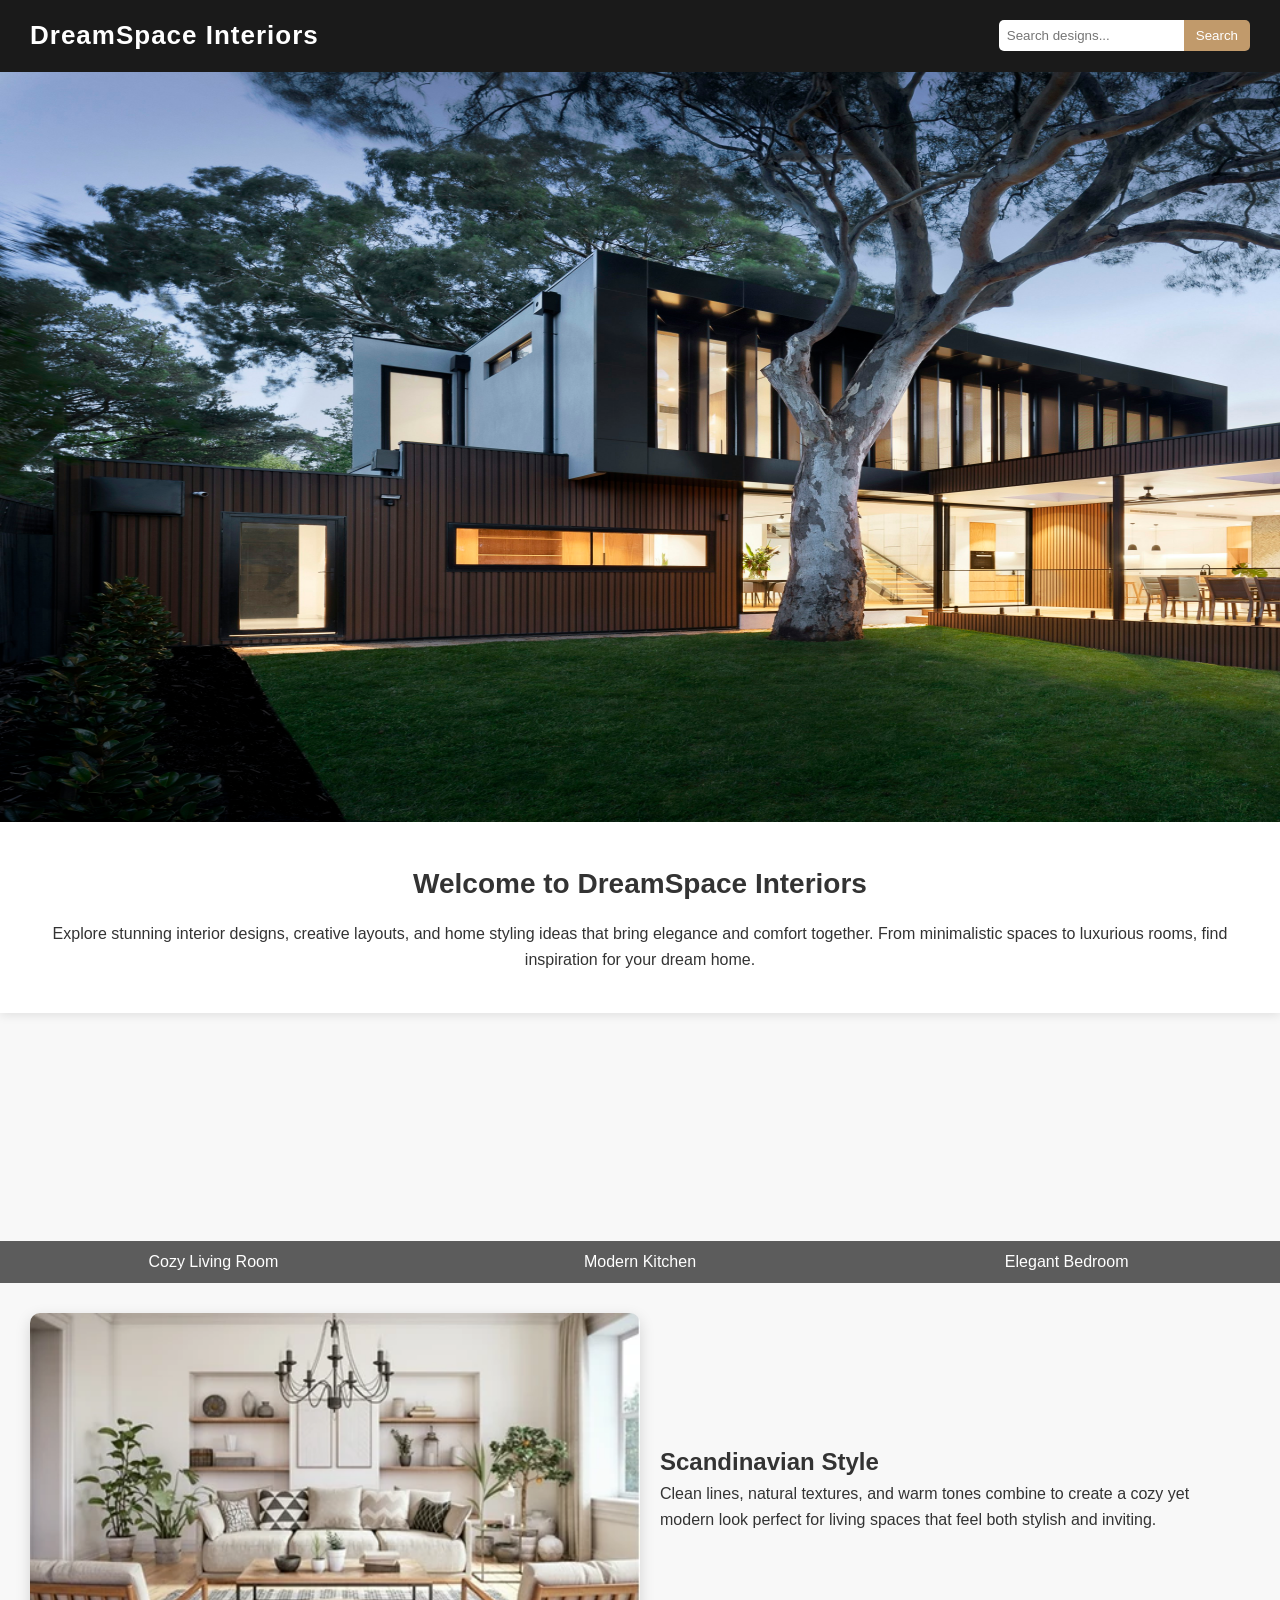
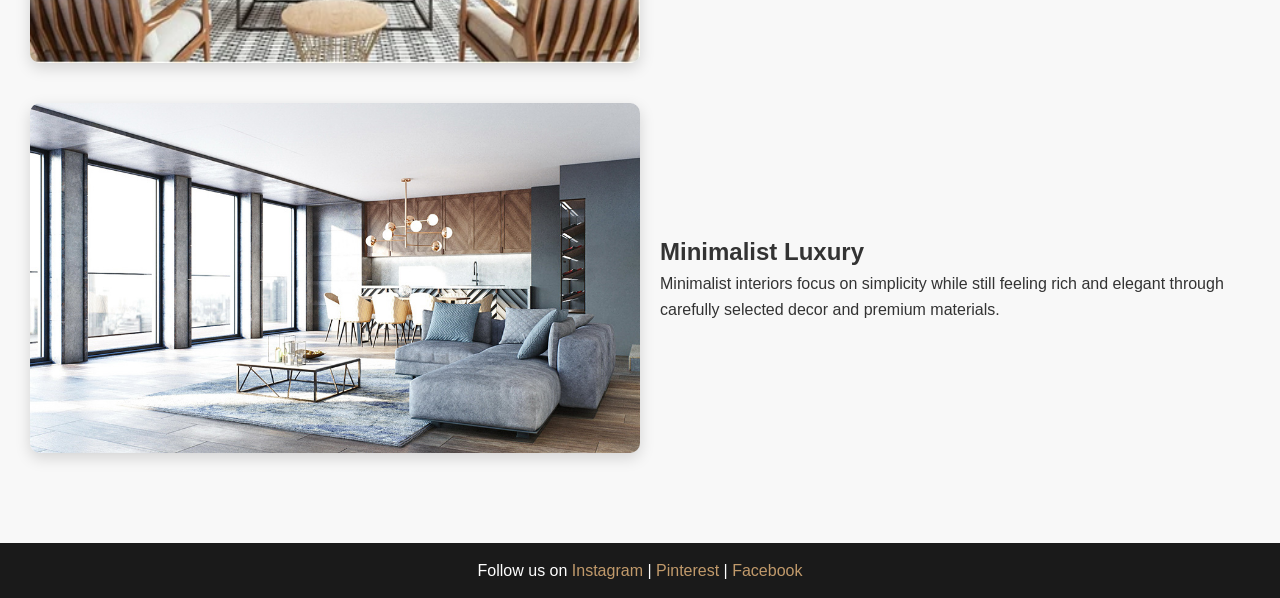
<file: index.html>
<!DOCTYPE html>
<html lang="en">
<head>
    <meta charset="UTF-8">
    <meta name="viewport" content="width=device-width, initial-scale=1.0">
    <title>DreamSpace Interiors</title>
    <link rel="stylesheet" href="style.css">
</head>
<body>

    <header>
        <div class="logo">DreamSpace Interiors</div>
        <div class="search-box">
            <input type="text" placeholder="Search designs...">
            <button>Search</button>
        </div>
    </header>


    <section class="banner">
        <img src="img1.jpg" alt="Modern Living Room" height="200 px">
    </section>

 
    <section class="welcome">
        <h1>Welcome to DreamSpace Interiors</h1>
        <p>Explore stunning interior designs, creative layouts, and home styling ideas that bring elegance and comfort together. 
           From minimalistic spaces to luxurious rooms, find inspiration for your dream home.</p>
    </section>


    <section class="gallery">
        <div class="gallery-item">
            <div class="caption">Cozy Living Room</div>
        </div>
        <div class="gallery-item">
            <div class="caption">Modern Kitchen</div>
        </div>
        <div class="gallery-item">
            <div class="caption">Elegant Bedroom</div>
        </div>
    </section>


    <section class="content">
        <div class="content-item">
            <img src="img2.jpeg" alt="Scandinavian Style Living Room" height="350 px">
            <div class="text">
                <h2>Scandinavian Style</h2>
                <p>Clean lines, natural textures, and warm tones combine to create a cozy yet modern look 
                   perfect for living spaces that feel both stylish and inviting.</p>
            </div>
        </div>

        <div class="content-item reverse">
            <div class="text">
                <h2>Minimalist Luxury</h2>
                <p>Minimalist interiors focus on simplicity while still feeling rich and elegant through 
                   carefully selected decor and premium materials.</p>
            </div>
            <img src="img3.jpg" alt="Minimalist Luxury Interior" height="350 px">
        </div>
    </section>


    <footer>
        <p>Follow us on 
            <a href="#">Instagram</a> | 
            <a href="#">Pinterest</a> | 
            <a href="#">Facebook</a>
        </p>
    </footer>
</body>
</html>
</file>
<file: style.css>
* {
    margin: 0;
    padding: 0;
    box-sizing: border-box;
    font-family: 'Segoe UI', Tahoma, sans-serif;
}

body {
    background-color: #f8f8f8;
    color: #333;
    line-height: 1.6;
}

/* Header */
header {
    background: #1a1a1a;
    color: white;
    display: flex;
    justify-content: space-between;
    align-items: center;
    padding: 15px 30px;
}

header .logo {
    font-size: 26px;
    font-weight: bold;
    letter-spacing: 1px;
}

header .search-box {
    display: flex;
}

header input {
    padding: 8px;
    border: none;
    border-radius: 5px 0 0 5px;
}

header button {
    padding: 8px 12px;
    border: none;
    background: #c19a6b;
    color: white;
    cursor: pointer;
    border-radius: 0 5px 5px 0;
}

header button:hover {
    background: #a37e4b;
}

/* Banner */
.banner img {
    height: 750px;
    width: 2000px;
    display: block;
}

/* Welcome Section */
.welcome {
    position: sticky;
    top: 0;
    text-align: center;
    padding: 40px 20px;
    background: #fff;
    box-shadow: 0px 2px 10px rgba(0,0,0,0.1);
    margin-bottom: 20px;
}

.welcome h1 {
    margin-bottom: 15px;
    font-size: 28px;
}

/* Gallery */
.gallery {
    display: flex;
    flex-wrap: wrap;
}

.gallery-item {
    flex: 1;
    min-width: 300px;
    height: 250px;
    background-size: cover;
    background-position: center;
    position: relative;
    transition: opacity 0.3s ease;
}

.gallery-item:hover {
    opacity: 0.85;
}

.caption {
    position: absolute;
    bottom: 0;
    background: rgba(26,26,26,0.7);
    color: white;
    width: 100%;
    text-align: center;
    padding: 8px;
}

/* Content Section */
.content {
    padding: 30px;
}

.content-item {
    display: flex;
    align-items: center;
    margin-bottom: 40px;
}

.content-item.reverse {
    flex-direction: row-reverse;
}

.content-item img {
    width: 50%;
    border-radius: 10px;
    box-shadow: 0px 5px 15px rgba(0,0,0,0.15);
}

.content-item .text {
    width: 50%;
    padding: 20px;
}

/* Footer */
footer {
    background: #1a1a1a;
    color: white;
    text-align: center;
    padding: 15px;
    margin-top: 20px;
}

footer a {
    color: #c19a6b;
    text-decoration: none;
}

footer a:hover {
    text-decoration: underline;
}

/* Responsive */
@media (max-width: 768px) {
    .content-item {
        flex-direction: column;
    }
    .content-item.reverse {
        flex-direction: column;
    }
    .content-item img, 
    .content-item .text {
        width: 100%;
    }
}
</file>
